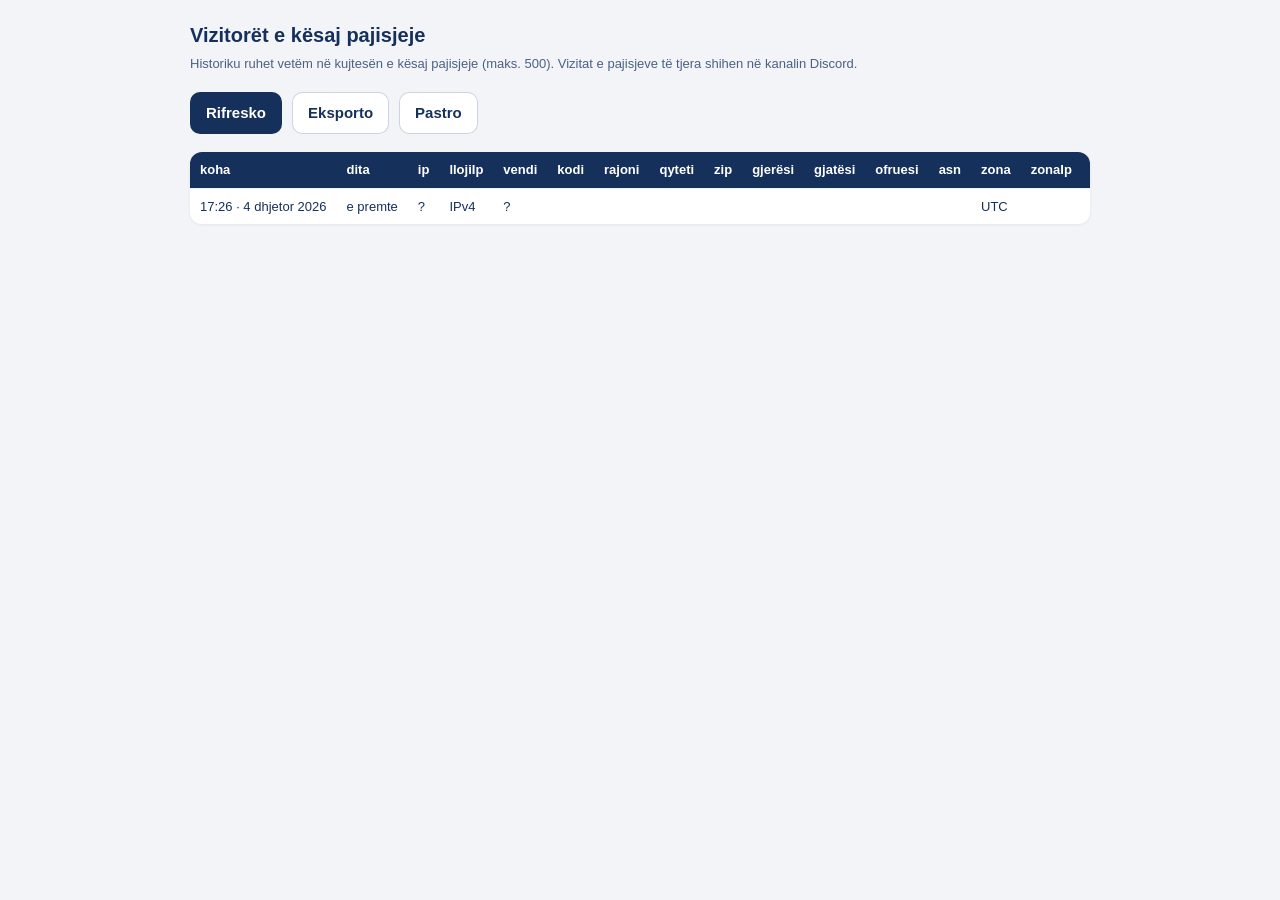
<file: faqja/vizitor-view.html>
<!DOCTYPE html>
<html lang="sq">
<head>
<meta charset="utf-8">
<meta name="viewport" content="width=device-width, initial-scale=1">
<title>Vizitorët – PostimDSH</title>
<style>
  body { margin: 0; padding: 20px 14px 40px; background: #f2f4f8; color: #16305c;
         font: 15px/1.5 -apple-system, BlinkMacSystemFont, 'Segoe UI', Roboto, sans-serif; }
  .kapak { max-width: 900px; margin: 0 auto; }
  h1 { font-size: 20px; margin: 0 0 4px; }
  .shpjegim { font-size: 13px; opacity: .75; margin: 0 0 18px; }
  .veprime { display: flex; gap: 10px; flex-wrap: wrap; margin: 0 0 18px; }
  button { border: 0; border-radius: 10px; padding: 10px 16px; font: inherit; font-weight: 600;
           background: #16305c; color: #fff; cursor: pointer; -webkit-tap-highlight-color: transparent; }
  button.hapur { background: #fff; color: #16305c; box-shadow: inset 0 0 0 1px #c9d4e5; }
  .rrotullues { overflow-x: auto; border-radius: 12px; box-shadow: 0 1px 3px rgba(22,48,92,.08); }
  table { width: 100%; border-collapse: collapse; background: #fff; font-size: 13px; }
  th, td { text-align: left; padding: 8px 10px; border-bottom: 1px solid #eef1f6; white-space: nowrap;
           max-width: 260px; overflow: hidden; text-overflow: ellipsis; }
  th { background: #16305c; color: #fff; font-weight: 600; }
  tr:last-child td { border-bottom: 0; }
  .bosh { text-align: center; padding: 40px 20px; opacity: .6; white-space: normal; }
</style>
</head>
<body>
<div class="kapak">
  <h1>Vizitorët e kësaj pajisjeje</h1>
  <p class="shpjegim">Historiku ruhet vetëm në kujtesën e kësaj pajisjeje (maks. 500). Vizitat e pajisjeve të tjera shihen në kanalin Discord.</p>
  <div class="veprime">
    <button onclick="vendos()">Rifresko</button>
    <button class="hapur" onclick="eksporto()">Eksporto</button>
    <button class="hapur" onclick="pastro()">Pastro</button>
  </div>
  <div class="rrotullues"><table id="t"></table></div>
</div>
<script>
'use strict';
function lexoTe() { try { return JSON.parse(localStorage.getItem('viz-hyrje') || '[]'); } catch (e) { return []; } }
const esc = s => String(s ?? '').replace(/[&<>"]/g, c => ({ '&': '&amp;', '<': '&lt;', '>': '&gt;', '"': '&quot;' }[c]));
function vendos() {
  const te = lexoTe(), t = document.getElementById('t');
  if (!te.length) { t.innerHTML = '<tr><td class="bosh">S\u2019ka ende vizita të ruajtura këtu.</td></tr>'; return; }
  const kol = Object.keys(te[0]);   // shtyllat vijnë vetë nga të dhënat
  t.innerHTML = '<tr>' + kol.map(k => '<th>' + esc(k) + '</th>').join('') + '</tr>' +
    te.map(r => '<tr>' + kol.map(k => '<td>' + esc(r[k]) + '</td>').join('') + '</tr>').join('');
}
function eksporto() {
  const a = document.createElement('a');
  a.href = URL.createObjectURL(new Blob([JSON.stringify(lexoTe(), null, 1)], { type: 'application/json' }));
  a.download = 'vizitoret.json'; a.click(); URL.revokeObjectURL(a.href);
}
function pastro() { if (confirm('Të fshihet historiku i kësaj pajisjeje?')) { localStorage.removeItem('viz-hyrje'); vendos(); } }
vendos();
</script>
</body>
</html>
</file>
